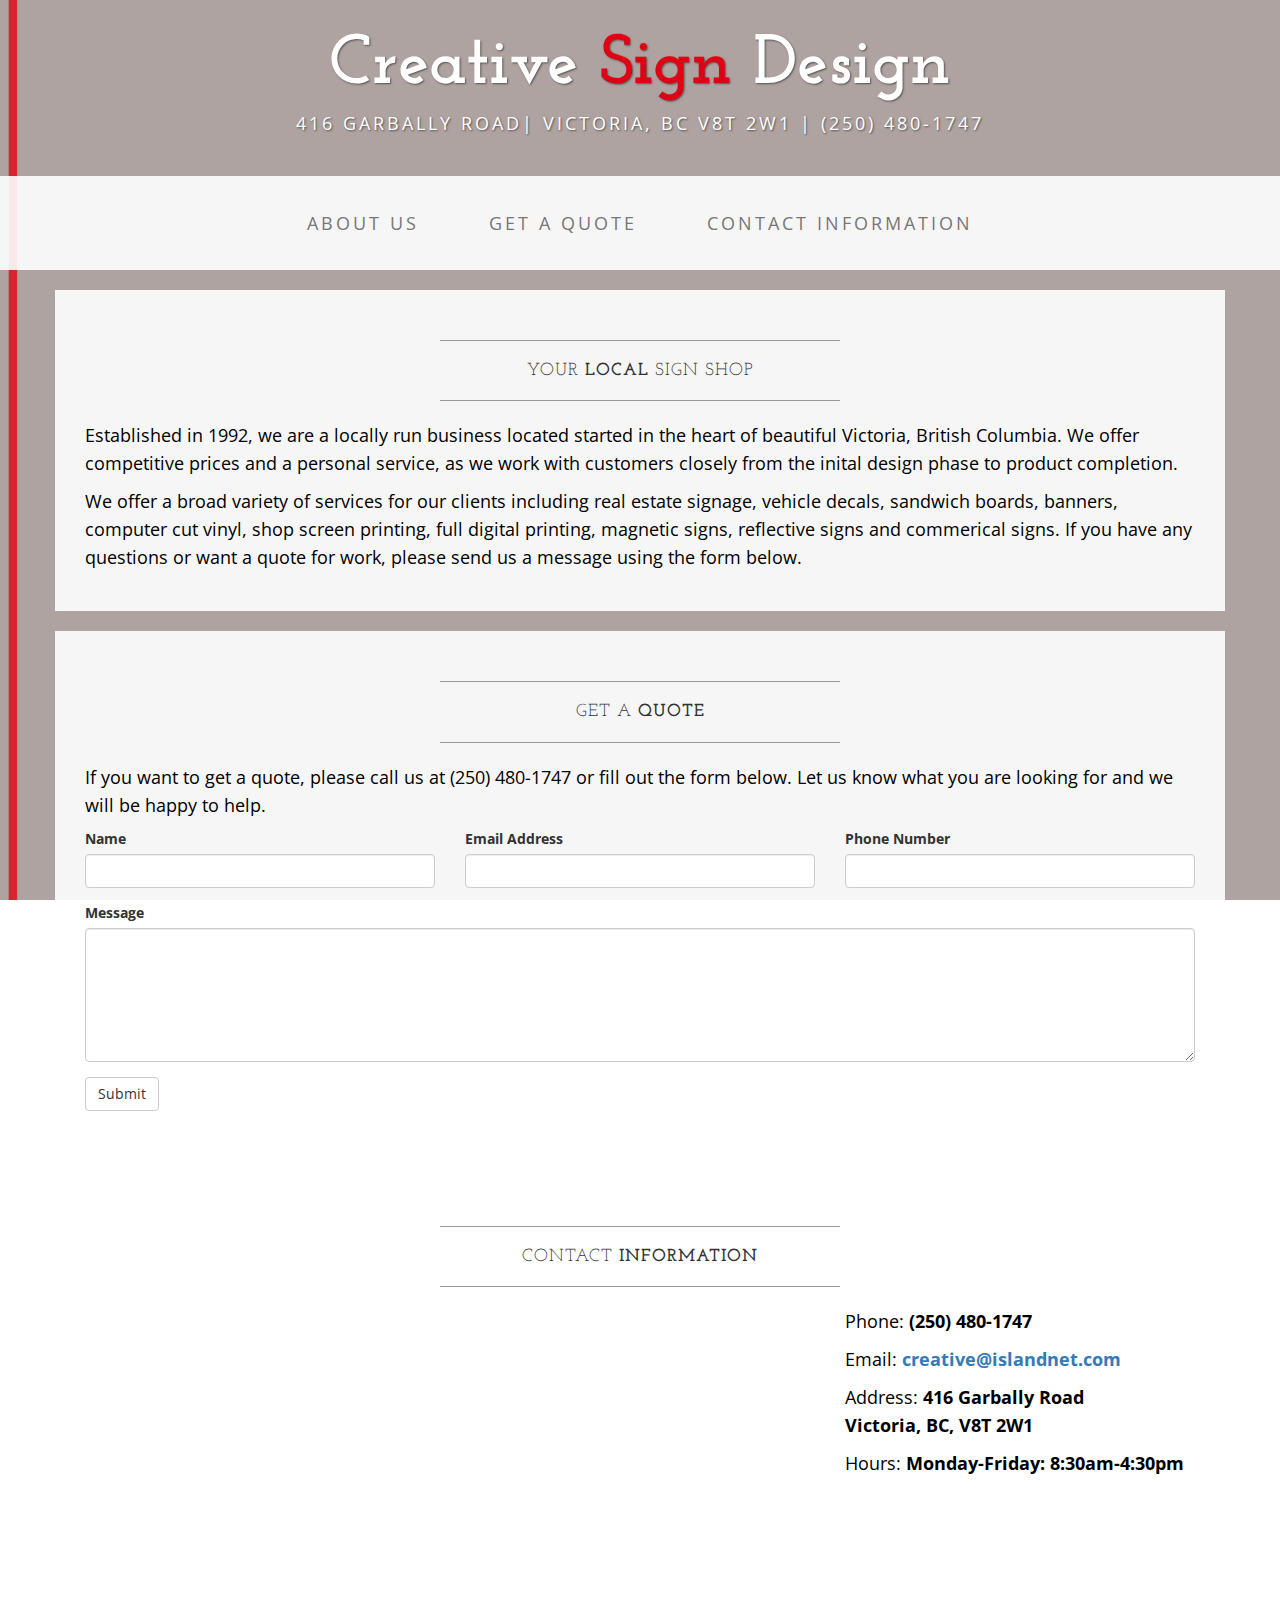
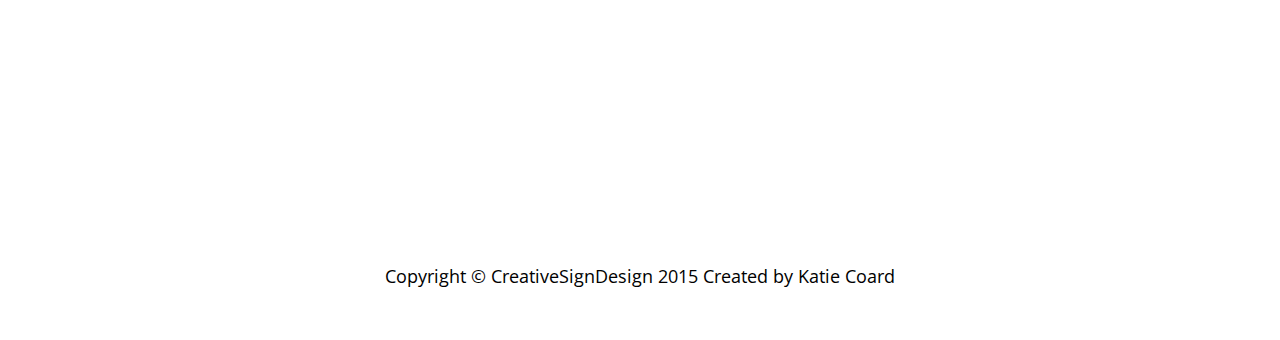
<file: index.html>
<!DOCTYPE html>
<html lang="en">

<head>

    <meta charset="utf-8">
    <meta http-equiv="X-UA-Compatible" content="IE=edge">
    <meta name="viewport" content="width=device-width, initial-scale=1">
    <meta name="description" content="">
    <meta name="author" content="">

    <title>Creative Sign Design</title>

    <!-- Bootstrap Core CSS -->
    <link href="css/bootstrap.min.css" rel="stylesheet">

    <!-- Custom CSS -->
    <link href="css/business-casual.css" rel="stylesheet">

    <!-- Fonts -->
    <link href="http://fonts.googleapis.com/css?family=Open+Sans:300italic,400italic,600italic,700italic,800italic,400,300,600,700,800" rel="stylesheet" type="text/css">
    <link href="http://fonts.googleapis.com/css?family=Josefin+Slab:100,300,400,600,700,100italic,300italic,400italic,600italic,700italic" rel="stylesheet" type="text/css">

    <!-- HTML5 Shim and Respond.js IE8 support of HTML5 elements and media queries -->
    <!-- WARNING: Respond.js doesn't work if you view the page via file:// -->
    <!--[if lt IE 9]>
        <script src="https://oss.maxcdn.com/libs/html5shiv/3.7.0/html5shiv.js"></script>
        <script src="https://oss.maxcdn.com/libs/respond.js/1.4.2/respond.min.js"></script>
    <![endif]-->

</head>

<body>

    <div class="brand">Creative <span class="red">Sign</span> Design</div>
    <div class="address-bar">416 Garbally Road| Victoria, BC V8T 2W1 | (250) 480-1747</div>

    <!-- Navigation -->
    <nav class="navbar navbar-default" role="navigation">
        <div class="container">
            <!-- Brand and toggle get grouped for better mobile display -->
            <div class="navbar-header">
                <button type="button" class="navbar-toggle" data-toggle="collapse" data-target="#bs-example-navbar-collapse-1">
                    <span class="sr-only">Toggle navigation</span>
                    <span class="icon-bar"></span>
                    <span class="icon-bar"></span>
                    <span class="icon-bar"></span>
                </button>
                <!-- navbar-brand is hidden on larger screens, but visible when the menu is collapsed -->
                <a class="navbar-brand" href="index.html">Creative Sign Design</a>
            </div>
            <!-- Collect the nav links, forms, and other content for toggling -->
            <div class="collapse navbar-collapse" id="bs-example-navbar-collapse-1">
                <ul class="nav navbar-nav">
                    <li>
                        <a href="#about">About Us</a>
                    </li>
                   <!--  <li>
                        <a href="#services">Our Services</a>
                    </li> -->
                    <li>
                        <a href="#quote">Get a Quote</a>
                    </li>
                    <li>
                        <a href="#contact">Contact Information</a>
                    </li>
                </ul>
            </div>
            <!-- /.navbar-collapse -->
        </div>
        <!-- /.container -->
    </nav>

    <div class="container">

        <!-- <div class="row">
            <div class="box">
                <div class="col-lg-12 text-center"> -->
                    <!-- <div id="carousel-example-generic" class="carousel slide"> -->
                        <!-- Indicators -->
                       <!--  <ol class="carousel-indicators hidden-xs">
                            <li data-target="#carousel-example-generic" data-slide-to="0" class="active"></li>
                            <li data-target="#carousel-example-generic" data-slide-to="1"></li>
                            <li data-target="#carousel-example-generic" data-slide-to="2"></li>
                        </ol> -->

                        <!-- Wrapper for slides -->
                        <!-- <div class="carousel-inner">
                            <div class="item active">
                                <img class="img-responsive img-full" src="img/Harbour.jpg" alt="">
                            </div>
                            <div class="item">
                                <img class="img-responsive img-full" src="img/gardenvictoria.jpg" alt="">
                            </div>
                            <div class="item">
                                <img class="img-responsive img-full" src="img/new.gif" alt="">
                            </div>
                        </div> -->

                        <!-- Controls -->
                      <!--   <a class="left carousel-control" href="#carousel-example-generic" data-slide="prev">
                            <span class="icon-prev"></span>
                        </a>
                        <a class="right carousel-control" href="#carousel-example-generic" data-slide="next">
                            <span class="icon-next"></span>
                        </a> -->
                    <!-- </div> -->
                 <!--    <h2 class="brand-before">
                        <small>Welcome to</small>
                    </h2>
                    <h1 class="brand-name">Creative Sign Design</h1>
                    <hr class="tagline-divider">
                    <h2>
                        <small>Your
                            <strong>Local Sign Shop</strong>
                        </small>
                    </h2>
                </div>
            </div>
        </div>
 -->
        <div class="row" id="about">
            <div class="box">
                <div class="col-lg-12">
                    <hr>
                    <h2 class="intro-text text-center">Your <strong>Local</strong> Sign Shop
                    </h2>
                    <hr>
                    <!-- <img class="img-responsive img-border img-left" src="img/logo2.jpg" alt=""> -->
                    <hr class="visible-xs">
                    <p>Established in 1992, we are a locally run business located started in the heart of beautiful Victoria, British Columbia. We offer competitive prices and a personal service, as we work with customers closely from the inital design phase to product completion.</p>
                    <p>We offer a broad variety of services for our clients including real estate signage, vehicle decals, sandwich boards, banners, computer cut vinyl, shop screen printing, full digital printing, magnetic signs, reflective signs and commerical signs. If you have any questions or want a quote for work, please send us a message using the form below.</p>
                </div>
            </div>
        </div>
        <!-- <div class="row">
            <div class="box">
                <div class="col-lg-12">
                    <hr>
                    <h2 class="intro-text text-center">Our
                        <strong>Services</strong>
                    </h2>
                    <hr>
                </div>
                <div class="col-md-6">
                    <img class="img-responsive img-border-left" src="img/logo.jpg" alt="">
                </div>
                <div class="col-md-6">
                    <p>We offer a broad variety of services for our clients. Our prices are competitive and our SADDADD
                    <p>Creative Sign Design is your real estate sign experts. Real estate agents all over Victoria rely on us to design and produce their signs. We are experts in making your real estate brand standout. We offer a variety of real estate signs in various sizes and formats, including open house, sandwich boards and directional arrows. We also have a wide variety of toppers available and can custom make them according to your requirements.</p>
                    <p>We also provide vehicle decals, sandwich boards, banners, cut out vinyl lettering, magnetic signage, reflective signs and commerical signage. We also offer installation of signs and application of decals.</p>
                </div>
                <div class="clearfix"></div>
            </div> -->
        <!-- </div> -->
        <div class="row" id="quote">
            <div class="box">
                <div class="col-lg-12">
                    <hr>
                    <h2 class="intro-text text-center">Get a 
                        <strong>Quote</strong>
                    </h2>
                    <hr>
                    <p>If you want to get a quote, please call us at (250) 480-1747 or fill out the form below. Let us know what you are looking for and we will be happy to help.</p>
                    <form role="form" action="//formspree.io/creative@islandnet.com" method="POST">
                        <div class="row">
                            <div class="form-group col-lg-4">
                                <label>Name</label>
                                <input type="text" class="form-control">
                            </div>
                            <div class="form-group col-lg-4">
                                <label>Email Address</label>
                                <input type="email" class="form-control">
                            </div>
                            <div class="form-group col-lg-4">
                                <label>Phone Number</label>
                                <input type="tel" class="form-control">
                            </div>
                            <div class="clearfix"></div>
                            <div class="form-group col-lg-12">
                                <label>Message</label>
                                <textarea class="form-control" rows="6"></textarea>
                            </div>
                            <div class="form-group col-lg-12">
                                <input type="hidden" name="save" value="contact">
                                <button type="submit" class="btn btn-default">Submit</button>
                            </div>
                        </div>
                    </form>
                </div>
            </div>
        </div>
         <div class="row" id="contact">
            <div class="box">
                <div class="col-lg-12">
                    <hr>
                    <h2 class="intro-text text-center">Contact
                        <strong>Information</strong>
                    </h2>
                    <hr>
                </div>
                <div class="col-md-8">
                    <!-- Embedded Google Map using an iframe - to select your location find it on Google maps and paste the link as the iframe src. If you want to use the Google Maps API instead then have at it! --><iframe src="https://www.google.com/maps/embed?pb=!1m18!1m12!1m3!1d2646.8442477218973!2d-123.375416!3d48.440329!2m3!1f0!2f0!3f0!3m2!1i1024!2i768!4f13.1!3m3!1m2!1s0x548f73797dd7ace5%3A0x646afdbb7331720a!2s416+Garbally+Rd%2C+Victoria%2C+BC+V8T+2K1!5e0!3m2!1sen!2sca!4v1433786912263" width="600" height="450" frameborder="0" style="border:0"></iframe>
                </div>
                <div class="col-md-4">
                    <p>Phone:
                        <strong>(250) 480-1747</strong>
                    </p>
                    <p>Email:
                        <strong><a href="mailto:creative@islandnet.com">creative@islandnet.com</a></strong>
                    </p>
                    <p>Address:
                        <strong>416 Garbally Road
                            <br>Victoria, BC, V8T 2W1</strong>
                    </p>
                    <p>Hours:
                        <strong>Monday-Friday: 8:30am-4:30pm</strong> 
                    </p>
                </div>
                <div class="clearfix"></div>
            </div>
        </div>
    </div>
    <!-- /.container -->

    <footer>
        <div class="container">
            <div class="row">
                <div class="col-lg-12 text-center">
                    <p>Copyright &copy; CreativeSignDesign 2015 Created by Katie Coard</p>
                </div>
            </div>
        </div>
    </footer>

    <!-- jQuery -->
    <script src="js/jquery.js"></script>

    <!-- Bootstrap Core JavaScript -->
    <script src="js/bootstrap.min.js"></script>

    <!-- Script to Activate the Carousel -->
    <script>
    $('.carousel').carousel({
        interval: 5000 //changes the speed
    })
    </script>

</body>

</html>
</file>
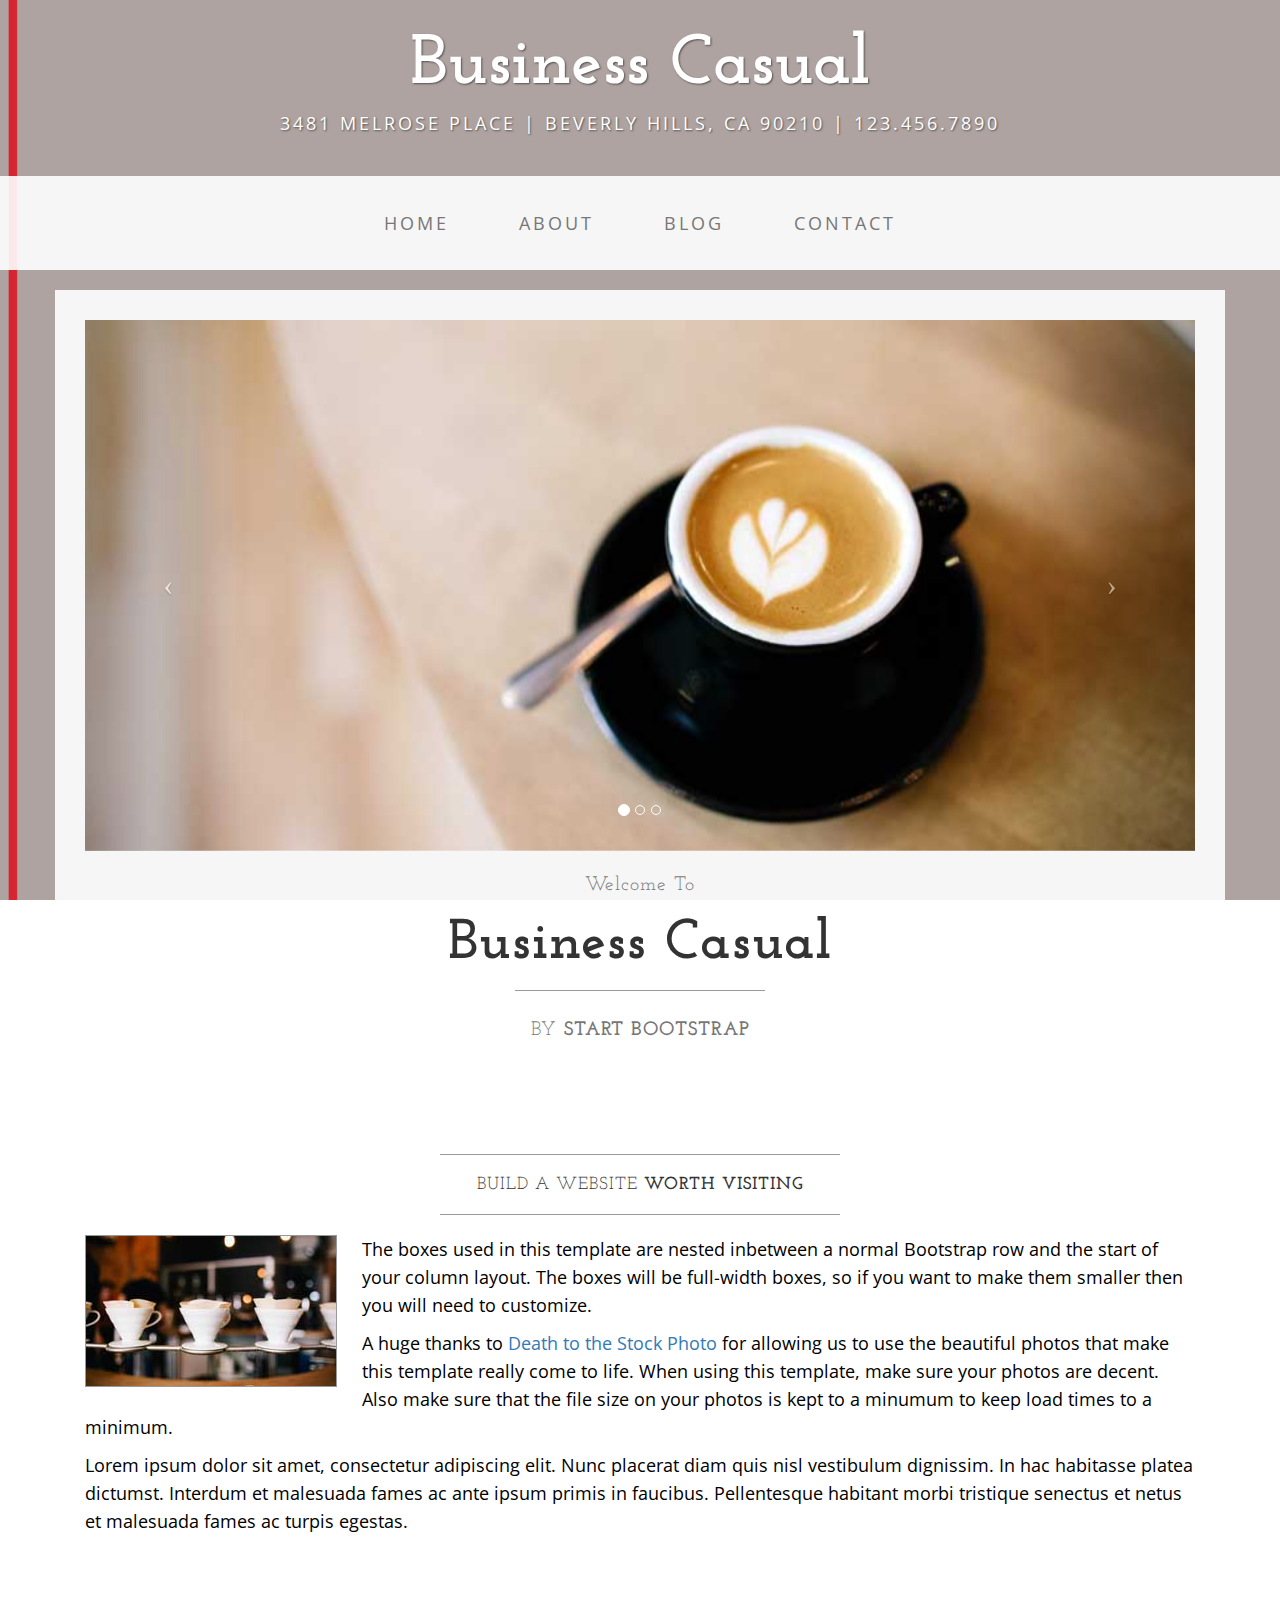
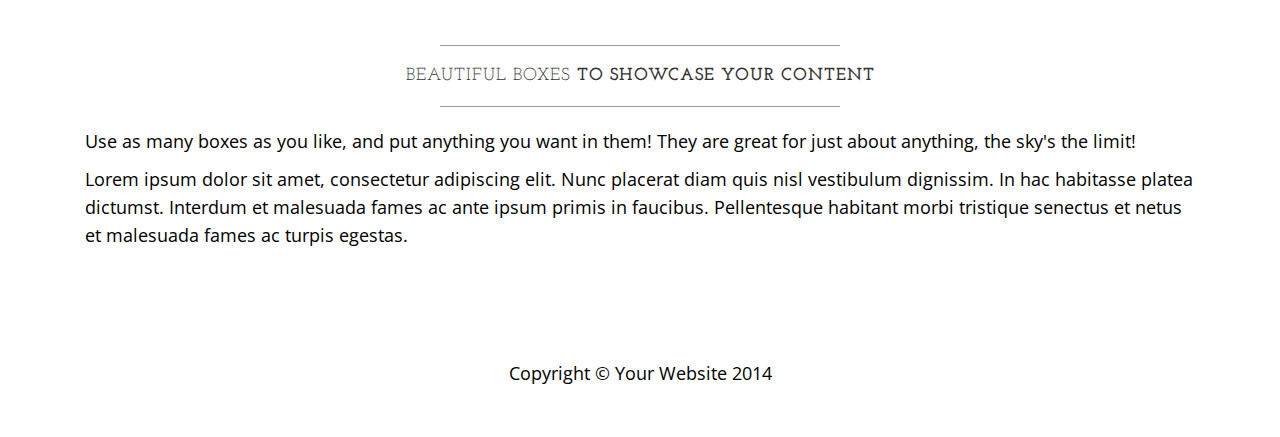
<file: startbootstrap-business-casual-1.0.3/index.html>
<!DOCTYPE html>
<html lang="en">

<head>

    <meta charset="utf-8">
    <meta http-equiv="X-UA-Compatible" content="IE=edge">
    <meta name="viewport" content="width=device-width, initial-scale=1">
    <meta name="description" content="">
    <meta name="author" content="">

    <title>Business Casual - Start Bootstrap Theme</title>

    <!-- Bootstrap Core CSS -->
    <link href="css/bootstrap.min.css" rel="stylesheet">

    <!-- Custom CSS -->
    <link href="css/business-casual.css" rel="stylesheet">

    <!-- Fonts -->
    <link href="http://fonts.googleapis.com/css?family=Open+Sans:300italic,400italic,600italic,700italic,800italic,400,300,600,700,800" rel="stylesheet" type="text/css">
    <link href="http://fonts.googleapis.com/css?family=Josefin+Slab:100,300,400,600,700,100italic,300italic,400italic,600italic,700italic" rel="stylesheet" type="text/css">

    <!-- HTML5 Shim and Respond.js IE8 support of HTML5 elements and media queries -->
    <!-- WARNING: Respond.js doesn't work if you view the page via file:// -->
    <!--[if lt IE 9]>
        <script src="https://oss.maxcdn.com/libs/html5shiv/3.7.0/html5shiv.js"></script>
        <script src="https://oss.maxcdn.com/libs/respond.js/1.4.2/respond.min.js"></script>
    <![endif]-->

</head>

<body>

    <div class="brand">Business Casual</div>
    <div class="address-bar">3481 Melrose Place | Beverly Hills, CA 90210 | 123.456.7890</div>

    <!-- Navigation -->
    <nav class="navbar navbar-default" role="navigation">
        <div class="container">
            <!-- Brand and toggle get grouped for better mobile display -->
            <div class="navbar-header">
                <button type="button" class="navbar-toggle" data-toggle="collapse" data-target="#bs-example-navbar-collapse-1">
                    <span class="sr-only">Toggle navigation</span>
                    <span class="icon-bar"></span>
                    <span class="icon-bar"></span>
                    <span class="icon-bar"></span>
                </button>
                <!-- navbar-brand is hidden on larger screens, but visible when the menu is collapsed -->
                <a class="navbar-brand" href="index.html">Business Casual</a>
            </div>
            <!-- Collect the nav links, forms, and other content for toggling -->
            <div class="collapse navbar-collapse" id="bs-example-navbar-collapse-1">
                <ul class="nav navbar-nav">
                    <li>
                        <a href="index.html">Home</a>
                    </li>
                    <li>
                        <a href="about.html">About</a>
                    </li>
                    <li>
                        <a href="blog.html">Blog</a>
                    </li>
                    <li>
                        <a href="contact.html">Contact</a>
                    </li>
                </ul>
            </div>
            <!-- /.navbar-collapse -->
        </div>
        <!-- /.container -->
    </nav>

    <div class="container">

        <div class="row">
            <div class="box">
                <div class="col-lg-12 text-center">
                    <div id="carousel-example-generic" class="carousel slide">
                        <!-- Indicators -->
                        <ol class="carousel-indicators hidden-xs">
                            <li data-target="#carousel-example-generic" data-slide-to="0" class="active"></li>
                            <li data-target="#carousel-example-generic" data-slide-to="1"></li>
                            <li data-target="#carousel-example-generic" data-slide-to="2"></li>
                        </ol>

                        <!-- Wrapper for slides -->
                        <div class="carousel-inner">
                            <div class="item active">
                                <img class="img-responsive img-full" src="img/slide-1.jpg" alt="">
                            </div>
                            <div class="item">
                                <img class="img-responsive img-full" src="img/slide-2.jpg" alt="">
                            </div>
                            <div class="item">
                                <img class="img-responsive img-full" src="img/slide-3.jpg" alt="">
                            </div>
                        </div>

                        <!-- Controls -->
                        <a class="left carousel-control" href="#carousel-example-generic" data-slide="prev">
                            <span class="icon-prev"></span>
                        </a>
                        <a class="right carousel-control" href="#carousel-example-generic" data-slide="next">
                            <span class="icon-next"></span>
                        </a>
                    </div>
                    <h2 class="brand-before">
                        <small>Welcome to</small>
                    </h2>
                    <h1 class="brand-name">Business Casual</h1>
                    <hr class="tagline-divider">
                    <h2>
                        <small>By
                            <strong>Start Bootstrap</strong>
                        </small>
                    </h2>
                </div>
            </div>
        </div>

        <div class="row">
            <div class="box">
                <div class="col-lg-12">
                    <hr>
                    <h2 class="intro-text text-center">Build a website
                        <strong>worth visiting</strong>
                    </h2>
                    <hr>
                    <img class="img-responsive img-border img-left" src="img/intro-pic.jpg" alt="">
                    <hr class="visible-xs">
                    <p>The boxes used in this template are nested inbetween a normal Bootstrap row and the start of your column layout. The boxes will be full-width boxes, so if you want to make them smaller then you will need to customize.</p>
                    <p>A huge thanks to <a href="http://join.deathtothestockphoto.com/" target="_blank">Death to the Stock Photo</a> for allowing us to use the beautiful photos that make this template really come to life. When using this template, make sure your photos are decent. Also make sure that the file size on your photos is kept to a minumum to keep load times to a minimum.</p>
                    <p>Lorem ipsum dolor sit amet, consectetur adipiscing elit. Nunc placerat diam quis nisl vestibulum dignissim. In hac habitasse platea dictumst. Interdum et malesuada fames ac ante ipsum primis in faucibus. Pellentesque habitant morbi tristique senectus et netus et malesuada fames ac turpis egestas.</p>
                </div>
            </div>
        </div>

        <div class="row">
            <div class="box">
                <div class="col-lg-12">
                    <hr>
                    <h2 class="intro-text text-center">Beautiful boxes
                        <strong>to showcase your content</strong>
                    </h2>
                    <hr>
                    <p>Use as many boxes as you like, and put anything you want in them! They are great for just about anything, the sky's the limit!</p>
                    <p>Lorem ipsum dolor sit amet, consectetur adipiscing elit. Nunc placerat diam quis nisl vestibulum dignissim. In hac habitasse platea dictumst. Interdum et malesuada fames ac ante ipsum primis in faucibus. Pellentesque habitant morbi tristique senectus et netus et malesuada fames ac turpis egestas.</p>
                </div>
            </div>
        </div>

    </div>
    <!-- /.container -->

    <footer>
        <div class="container">
            <div class="row">
                <div class="col-lg-12 text-center">
                    <p>Copyright &copy; Your Website 2014</p>
                </div>
            </div>
        </div>
    </footer>

    <!-- jQuery -->
    <script src="js/jquery.js"></script>

    <!-- Bootstrap Core JavaScript -->
    <script src="js/bootstrap.min.js"></script>

    <!-- Script to Activate the Carousel -->
    <script>
    $('.carousel').carousel({
        interval: 5000 //changes the speed
    })
    </script>

</body>

</html>
</file>
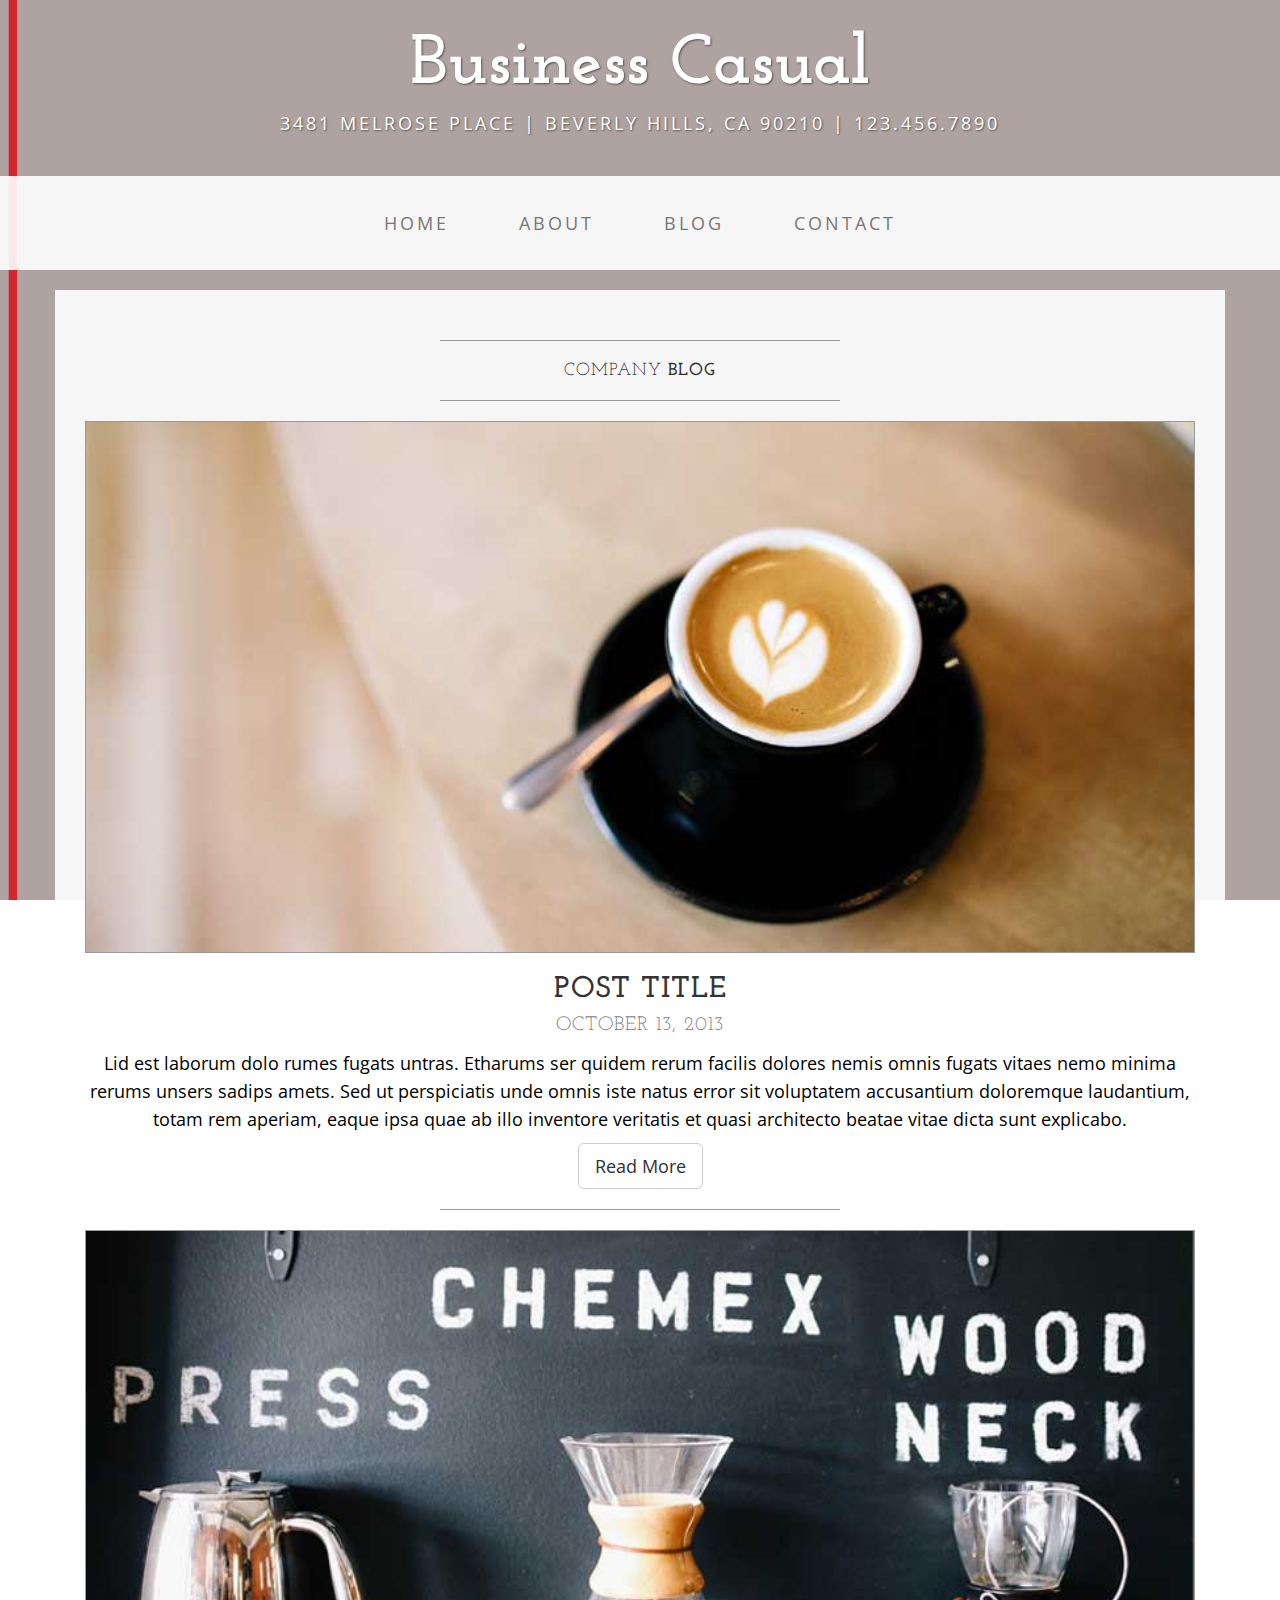
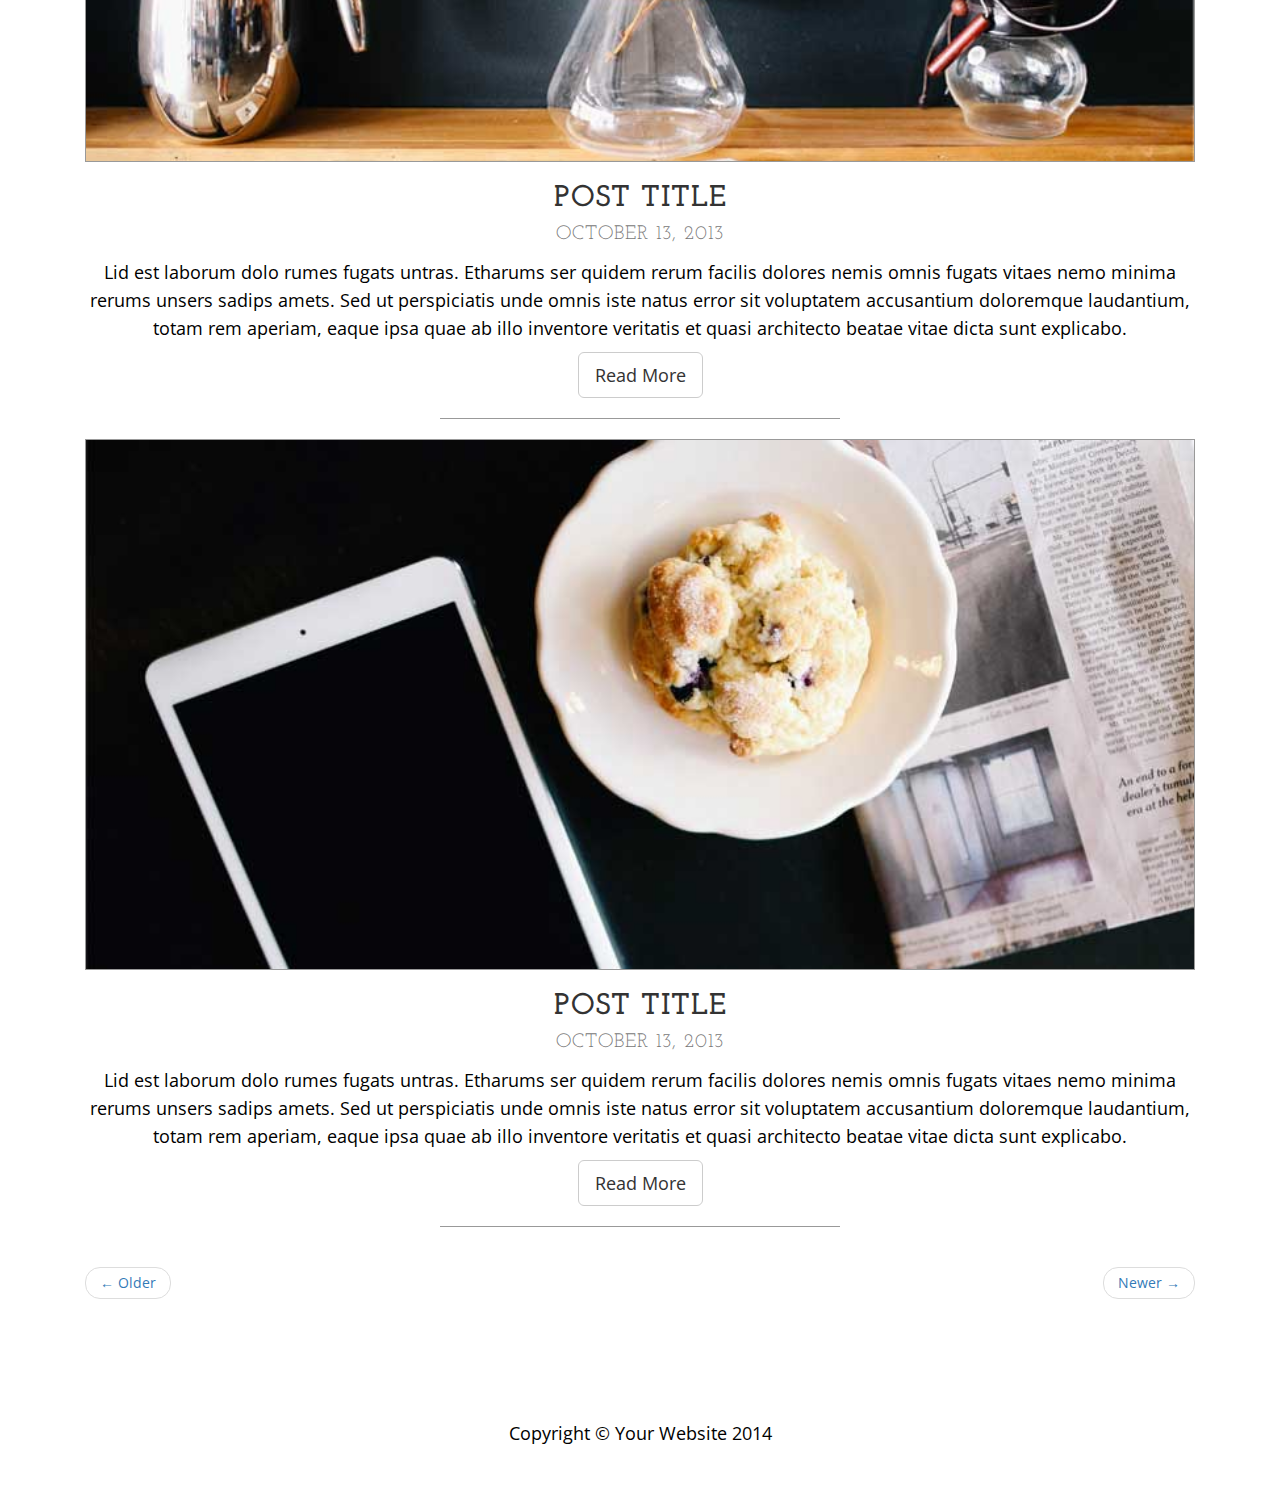
<file: blog.html>
<!DOCTYPE html>
<html lang="en">

<head>

    <meta charset="utf-8">
    <meta http-equiv="X-UA-Compatible" content="IE=edge">
    <meta name="viewport" content="width=device-width, initial-scale=1">
    <meta name="description" content="">
    <meta name="author" content="">

    <title>Blog - Business Casual - Start Bootstrap Theme</title>

    <!-- Bootstrap Core CSS -->
    <link href="css/bootstrap.min.css" rel="stylesheet">

    <!-- Custom CSS -->
    <link href="css/business-casual.css" rel="stylesheet">

    <!-- Fonts -->
    <link href="http://fonts.googleapis.com/css?family=Open+Sans:300italic,400italic,600italic,700italic,800italic,400,300,600,700,800" rel="stylesheet" type="text/css">
    <link href="http://fonts.googleapis.com/css?family=Josefin+Slab:100,300,400,600,700,100italic,300italic,400italic,600italic,700italic" rel="stylesheet" type="text/css">

    <!-- HTML5 Shim and Respond.js IE8 support of HTML5 elements and media queries -->
    <!-- WARNING: Respond.js doesn't work if you view the page via file:// -->
    <!--[if lt IE 9]>
        <script src="https://oss.maxcdn.com/libs/html5shiv/3.7.0/html5shiv.js"></script>
        <script src="https://oss.maxcdn.com/libs/respond.js/1.4.2/respond.min.js"></script>
    <![endif]-->

</head>

<body>

    <div class="brand">Business Casual</div>
    <div class="address-bar">3481 Melrose Place | Beverly Hills, CA 90210 | 123.456.7890</div>

    <!-- Navigation -->
    <nav class="navbar navbar-default" role="navigation">
        <div class="container">
            <!-- Brand and toggle get grouped for better mobile display -->
            <div class="navbar-header">
                <button type="button" class="navbar-toggle" data-toggle="collapse" data-target="#bs-example-navbar-collapse-1">
                    <span class="sr-only">Toggle navigation</span>
                    <span class="icon-bar"></span>
                    <span class="icon-bar"></span>
                    <span class="icon-bar"></span>
                </button>
                <!-- navbar-brand is hidden on larger screens, but visible when the menu is collapsed -->
                <a class="navbar-brand" href="index.html">Business Casual</a>
            </div>
            <!-- Collect the nav links, forms, and other content for toggling -->
            <div class="collapse navbar-collapse" id="bs-example-navbar-collapse-1">
                <ul class="nav navbar-nav">
                    <li>
                        <a href="index.html">Home</a>
                    </li>
                    <li>
                        <a href="about.html">About</a>
                    </li>
                    <li>
                        <a href="blog.html">Blog</a>
                    </li>
                    <li>
                        <a href="contact.html">Contact</a>
                    </li>
                </ul>
            </div>
            <!-- /.navbar-collapse -->
        </div>
        <!-- /.container -->
    </nav>

    <div class="container">

        <div class="row">
            <div class="box">
                <div class="col-lg-12">
                    <hr>
                    <h2 class="intro-text text-center">Company
                        <strong>blog</strong>
                    </h2>
                    <hr>
                </div>
                <div class="col-lg-12 text-center">
                    <img class="img-responsive img-border img-full" src="img/slide-1.jpg" alt="">
                    <h2>Post Title
                        <br>
                        <small>October 13, 2013</small>
                    </h2>
                    <p>Lid est laborum dolo rumes fugats untras. Etharums ser quidem rerum facilis dolores nemis omnis fugats vitaes nemo minima rerums unsers sadips amets. Sed ut perspiciatis unde omnis iste natus error sit voluptatem accusantium doloremque laudantium, totam rem aperiam, eaque ipsa quae ab illo inventore veritatis et quasi architecto beatae vitae dicta sunt explicabo.</p>
                    <a href="#" class="btn btn-default btn-lg">Read More</a>
                    <hr>
                </div>
                <div class="col-lg-12 text-center">
                    <img class="img-responsive img-border img-full" src="img/slide-2.jpg" alt="">
                    <h2>Post Title
                        <br>
                        <small>October 13, 2013</small>
                    </h2>
                    <p>Lid est laborum dolo rumes fugats untras. Etharums ser quidem rerum facilis dolores nemis omnis fugats vitaes nemo minima rerums unsers sadips amets. Sed ut perspiciatis unde omnis iste natus error sit voluptatem accusantium doloremque laudantium, totam rem aperiam, eaque ipsa quae ab illo inventore veritatis et quasi architecto beatae vitae dicta sunt explicabo.</p>
                    <a href="#" class="btn btn-default btn-lg">Read More</a>
                    <hr>
                </div>
                <div class="col-lg-12 text-center">
                    <img class="img-responsive img-border img-full" src="img/slide-3.jpg" alt="">
                    <h2>Post Title
                        <br>
                        <small>October 13, 2013</small>
                    </h2>
                    <p>Lid est laborum dolo rumes fugats untras. Etharums ser quidem rerum facilis dolores nemis omnis fugats vitaes nemo minima rerums unsers sadips amets. Sed ut perspiciatis unde omnis iste natus error sit voluptatem accusantium doloremque laudantium, totam rem aperiam, eaque ipsa quae ab illo inventore veritatis et quasi architecto beatae vitae dicta sunt explicabo.</p>
                    <a href="#" class="btn btn-default btn-lg">Read More</a>
                    <hr>
                </div>
                <div class="col-lg-12 text-center">
                    <ul class="pager">
                        <li class="previous"><a href="#">&larr; Older</a>
                        </li>
                        <li class="next"><a href="#">Newer &rarr;</a>
                        </li>
                    </ul>
                </div>
            </div>
        </div>

    </div>
    <!-- /.container -->

    <footer>
        <div class="container">
            <div class="row">
                <div class="col-lg-12 text-center">
                    <p>Copyright &copy; Your Website 2014</p>
                </div>
            </div>
        </div>
    </footer>

    <!-- jQuery -->
    <script src="js/jquery.js"></script>

    <!-- Bootstrap Core JavaScript -->
    <script src="js/bootstrap.min.js"></script>

</body>

</html>
</file>
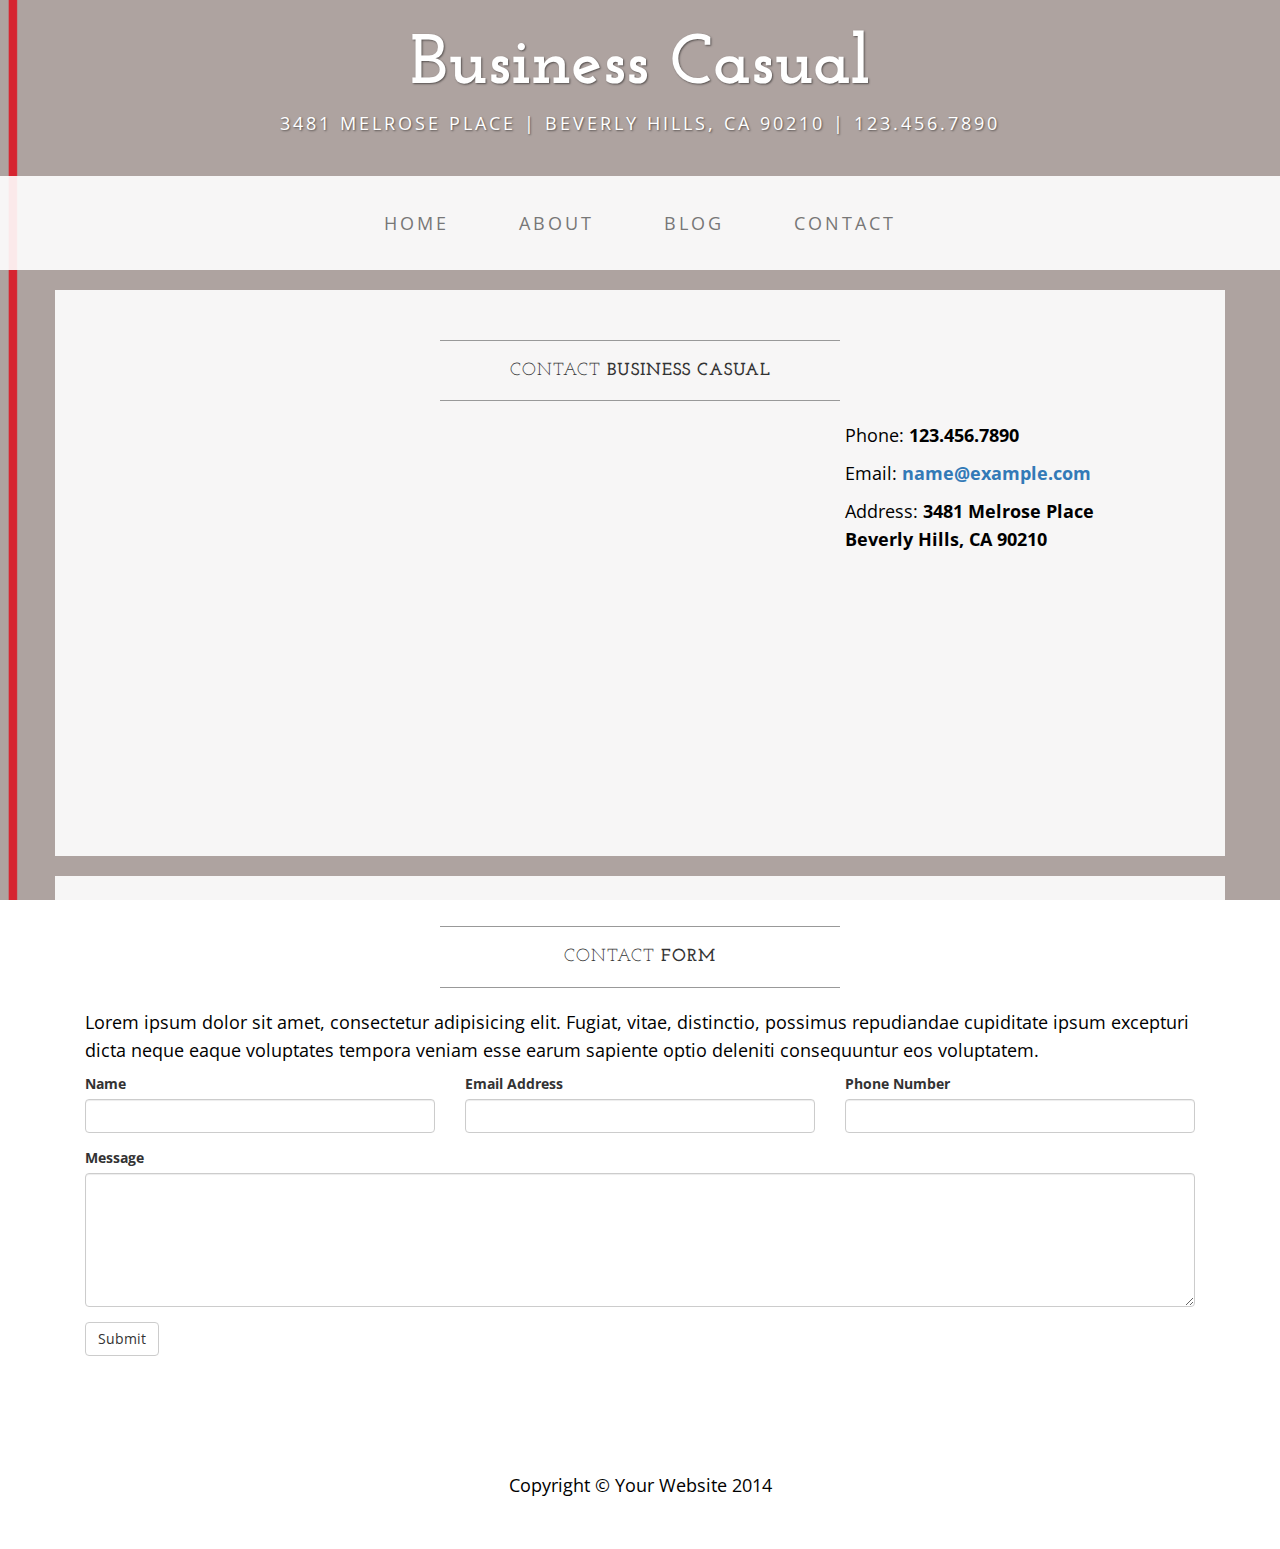
<file: contact.html>
<!DOCTYPE html>
<html lang="en">

<head>

    <meta charset="utf-8">
    <meta http-equiv="X-UA-Compatible" content="IE=edge">
    <meta name="viewport" content="width=device-width, initial-scale=1">
    <meta name="description" content="">
    <meta name="author" content="">

    <title>Contact - Business Casual - Start Bootstrap Theme</title>

    <!-- Bootstrap Core CSS -->
    <link href="css/bootstrap.min.css" rel="stylesheet">

    <!-- Custom CSS -->
    <link href="css/business-casual.css" rel="stylesheet">

    <!-- Fonts -->
    <link href="http://fonts.googleapis.com/css?family=Open+Sans:300italic,400italic,600italic,700italic,800italic,400,300,600,700,800" rel="stylesheet" type="text/css">
    <link href="http://fonts.googleapis.com/css?family=Josefin+Slab:100,300,400,600,700,100italic,300italic,400italic,600italic,700italic" rel="stylesheet" type="text/css">

    <!-- HTML5 Shim and Respond.js IE8 support of HTML5 elements and media queries -->
    <!-- WARNING: Respond.js doesn't work if you view the page via file:// -->
    <!--[if lt IE 9]>
        <script src="https://oss.maxcdn.com/libs/html5shiv/3.7.0/html5shiv.js"></script>
        <script src="https://oss.maxcdn.com/libs/respond.js/1.4.2/respond.min.js"></script>
    <![endif]-->

</head>

<body>

    <div class="brand">Business Casual</div>
    <div class="address-bar">3481 Melrose Place | Beverly Hills, CA 90210 | 123.456.7890</div>

    <!-- Navigation -->
    <nav class="navbar navbar-default" role="navigation">
        <div class="container">
            <!-- Brand and toggle get grouped for better mobile display -->
            <div class="navbar-header">
                <button type="button" class="navbar-toggle" data-toggle="collapse" data-target="#bs-example-navbar-collapse-1">
                    <span class="sr-only">Toggle navigation</span>
                    <span class="icon-bar"></span>
                    <span class="icon-bar"></span>
                    <span class="icon-bar"></span>
                </button>
                <!-- navbar-brand is hidden on larger screens, but visible when the menu is collapsed -->
                <a class="navbar-brand" href="index.html">Business Casual</a>
            </div>
            <!-- Collect the nav links, forms, and other content for toggling -->
            <div class="collapse navbar-collapse" id="bs-example-navbar-collapse-1">
                <ul class="nav navbar-nav">
                    <li>
                        <a href="index.html">Home</a>
                    </li>
                    <li>
                        <a href="about.html">About</a>
                    </li>
                    <li>
                        <a href="blog.html">Blog</a>
                    </li>
                    <li>
                        <a href="contact.html">Contact</a>
                    </li>
                </ul>
            </div>
            <!-- /.navbar-collapse -->
        </div>
        <!-- /.container -->
    </nav>

    <div class="container">

        <div class="row">
            <div class="box">
                <div class="col-lg-12">
                    <hr>
                    <h2 class="intro-text text-center">Contact
                        <strong>business casual</strong>
                    </h2>
                    <hr>
                </div>
                <div class="col-md-8">
                    <!-- Embedded Google Map using an iframe - to select your location find it on Google maps and paste the link as the iframe src. If you want to use the Google Maps API instead then have at it! -->
                    <iframe width="100%" height="400" frameborder="0" scrolling="no" marginheight="0" marginwidth="0" src="http://maps.google.com/maps?hl=en&amp;ie=UTF8&amp;ll=37.0625,-95.677068&amp;spn=56.506174,79.013672&amp;t=m&amp;z=4&amp;output=embed"></iframe>
                </div>
                <div class="col-md-4">
                    <p>Phone:
                        <strong>123.456.7890</strong>
                    </p>
                    <p>Email:
                        <strong><a href="mailto:name@example.com">name@example.com</a></strong>
                    </p>
                    <p>Address:
                        <strong>3481 Melrose Place
                            <br>Beverly Hills, CA 90210</strong>
                    </p>
                </div>
                <div class="clearfix"></div>
            </div>
        </div>

        <div class="row">
            <div class="box">
                <div class="col-lg-12">
                    <hr>
                    <h2 class="intro-text text-center">Contact
                        <strong>form</strong>
                    </h2>
                    <hr>
                    <p>Lorem ipsum dolor sit amet, consectetur adipisicing elit. Fugiat, vitae, distinctio, possimus repudiandae cupiditate ipsum excepturi dicta neque eaque voluptates tempora veniam esse earum sapiente optio deleniti consequuntur eos voluptatem.</p>
                    <form role="form">
                        <div class="row">
                            <div class="form-group col-lg-4">
                                <label>Name</label>
                                <input type="text" class="form-control">
                            </div>
                            <div class="form-group col-lg-4">
                                <label>Email Address</label>
                                <input type="email" class="form-control">
                            </div>
                            <div class="form-group col-lg-4">
                                <label>Phone Number</label>
                                <input type="tel" class="form-control">
                            </div>
                            <div class="clearfix"></div>
                            <div class="form-group col-lg-12">
                                <label>Message</label>
                                <textarea class="form-control" rows="6"></textarea>
                            </div>
                            <div class="form-group col-lg-12">
                                <input type="hidden" name="save" value="contact">
                                <button type="submit" class="btn btn-default">Submit</button>
                            </div>
                        </div>
                    </form>
                </div>
            </div>
        </div>

    </div>
    <!-- /.container -->

    <footer>
        <div class="container">
            <div class="row">
                <div class="col-lg-12 text-center">
                    <p>Copyright &copy; Your Website 2014</p>
                </div>
            </div>
        </div>
    </footer>

    <!-- jQuery -->
    <script src="js/jquery.js"></script>

    <!-- Bootstrap Core JavaScript -->
    <script src="js/bootstrap.min.js"></script>

</body>

</html>
</file>
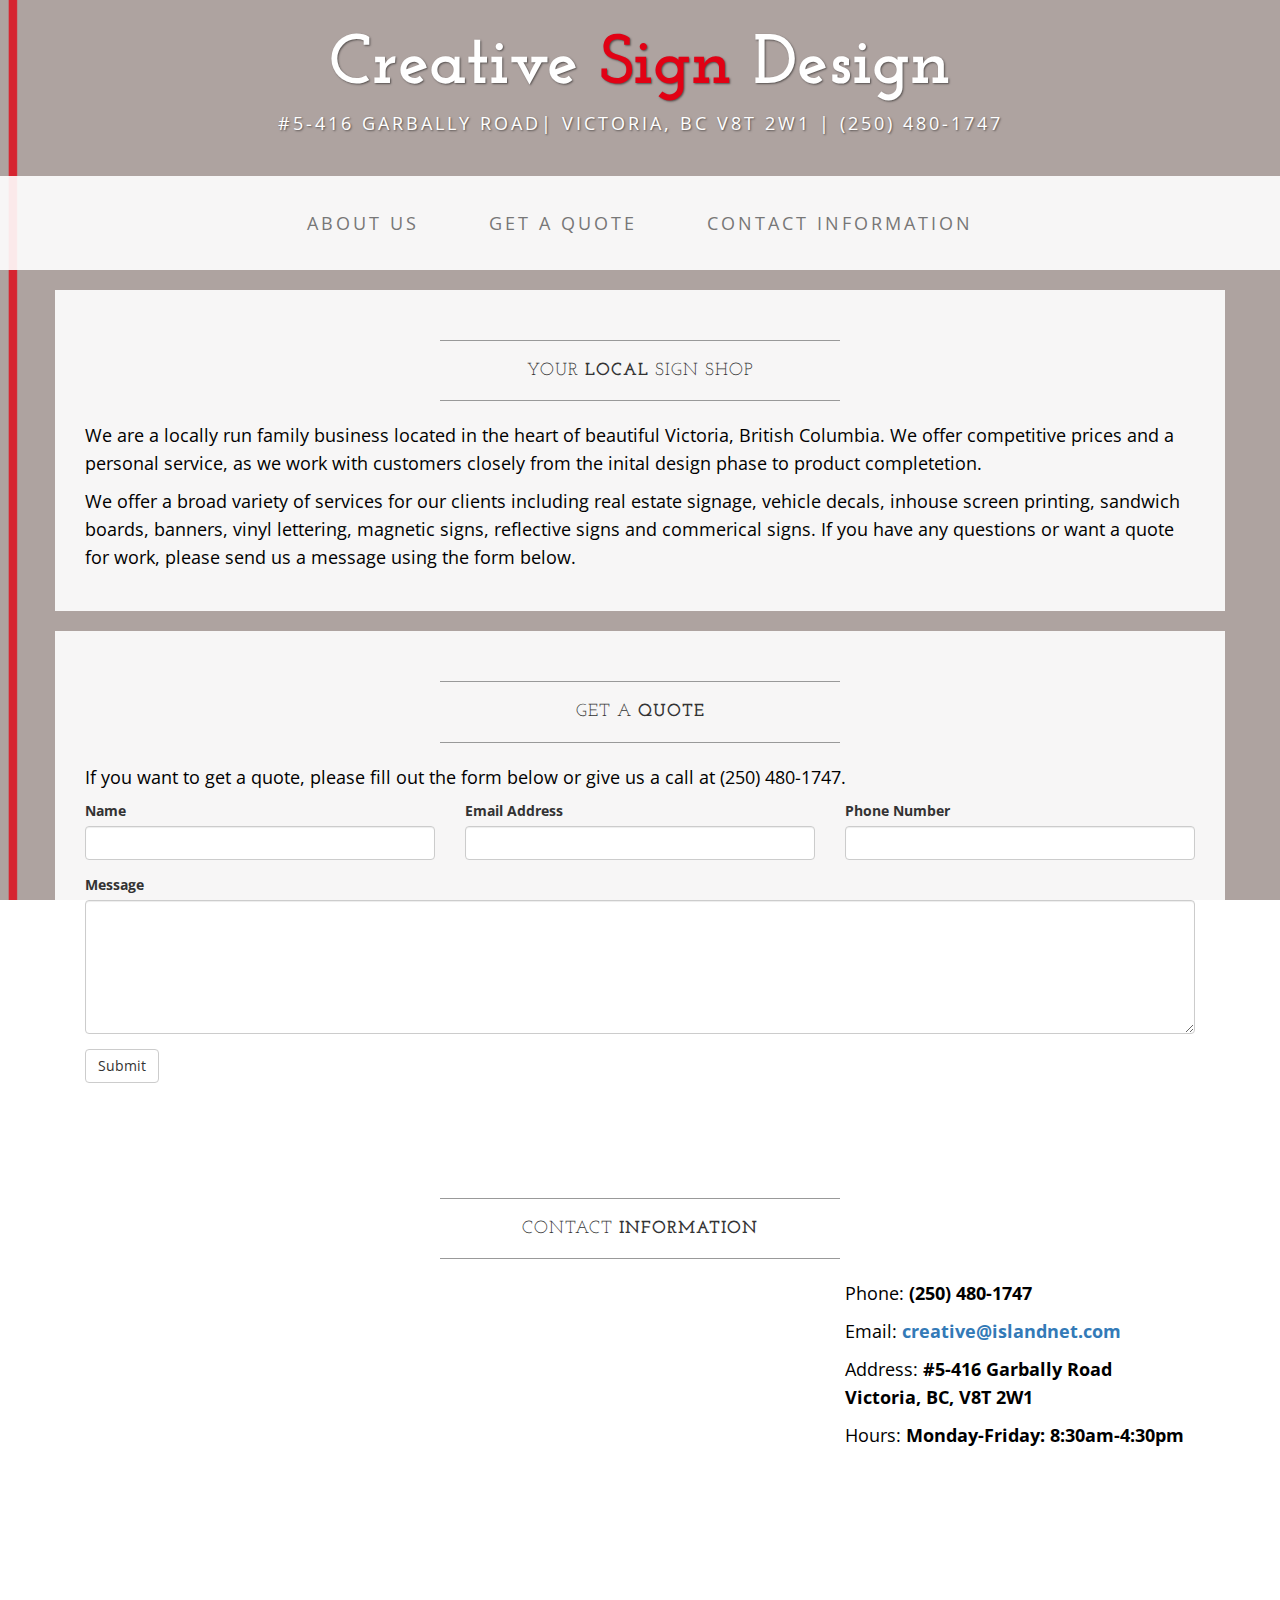
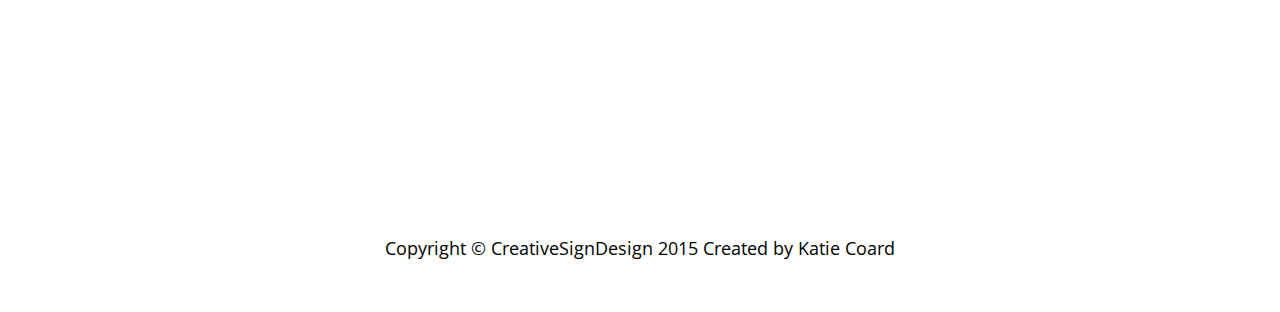
<file: Main Page - Creative Sign Design.html>
<!DOCTYPE html>
<html lang="en">

<head>

    <meta charset="utf-8">
    <meta http-equiv="X-UA-Compatible" content="IE=edge">
    <meta name="viewport" content="width=device-width, initial-scale=1">
    <meta name="description" content="">
    <meta name="author" content="">

    <title>Creative Sign Design</title>

    <!-- Bootstrap Core CSS -->
    <link href="css/bootstrap.min.css" rel="stylesheet">

    <!-- Custom CSS -->
    <link href="css/business-casual.css" rel="stylesheet">

    <!-- Fonts -->
    <link href="http://fonts.googleapis.com/css?family=Open+Sans:300italic,400italic,600italic,700italic,800italic,400,300,600,700,800" rel="stylesheet" type="text/css">
    <link href="http://fonts.googleapis.com/css?family=Josefin+Slab:100,300,400,600,700,100italic,300italic,400italic,600italic,700italic" rel="stylesheet" type="text/css">

    <!-- HTML5 Shim and Respond.js IE8 support of HTML5 elements and media queries -->
    <!-- WARNING: Respond.js doesn't work if you view the page via file:// -->
    <!--[if lt IE 9]>
        <script src="https://oss.maxcdn.com/libs/html5shiv/3.7.0/html5shiv.js"></script>
        <script src="https://oss.maxcdn.com/libs/respond.js/1.4.2/respond.min.js"></script>
    <![endif]-->

</head>

<body>

    <div class="brand">Creative <span class="red">Sign</span> Design</div>
    <div class="address-bar">#5-416 Garbally Road| Victoria, BC V8T 2W1 | (250) 480-1747</div>

    <!-- Navigation -->
    <nav class="navbar navbar-default" role="navigation">
        <div class="container">
            <!-- Brand and toggle get grouped for better mobile display -->
            <div class="navbar-header">
                <button type="button" class="navbar-toggle" data-toggle="collapse" data-target="#bs-example-navbar-collapse-1">
                    <span class="sr-only">Toggle navigation</span>
                    <span class="icon-bar"></span>
                    <span class="icon-bar"></span>
                    <span class="icon-bar"></span>
                </button>
                <!-- navbar-brand is hidden on larger screens, but visible when the menu is collapsed -->
                <a class="navbar-brand" href="index.html">Creative Sign Design</a>
            </div>
            <!-- Collect the nav links, forms, and other content for toggling -->
            <div class="collapse navbar-collapse" id="bs-example-navbar-collapse-1">
                <ul class="nav navbar-nav">
                    <li>
                        <a href="#about">About Us</a>
                    </li>
                   <!--  <li>
                        <a href="#services">Our Services</a>
                    </li> -->
                    <li>
                        <a href="#quote">Get a Quote</a>
                    </li>
                    <li>
                        <a href="#contact">Contact Information</a>
                    </li>
                </ul>
            </div>
            <!-- /.navbar-collapse -->
        </div>
        <!-- /.container -->
    </nav>

    <div class="container">

        <!-- <div class="row">
            <div class="box">
                <div class="col-lg-12 text-center"> -->
                    <!-- <div id="carousel-example-generic" class="carousel slide"> -->
                        <!-- Indicators -->
                       <!--  <ol class="carousel-indicators hidden-xs">
                            <li data-target="#carousel-example-generic" data-slide-to="0" class="active"></li>
                            <li data-target="#carousel-example-generic" data-slide-to="1"></li>
                            <li data-target="#carousel-example-generic" data-slide-to="2"></li>
                        </ol> -->

                        <!-- Wrapper for slides -->
                        <!-- <div class="carousel-inner">
                            <div class="item active">
                                <img class="img-responsive img-full" src="img/Harbour.jpg" alt="">
                            </div>
                            <div class="item">
                                <img class="img-responsive img-full" src="img/gardenvictoria.jpg" alt="">
                            </div>
                            <div class="item">
                                <img class="img-responsive img-full" src="img/new.gif" alt="">
                            </div>
                        </div> -->

                        <!-- Controls -->
                      <!--   <a class="left carousel-control" href="#carousel-example-generic" data-slide="prev">
                            <span class="icon-prev"></span>
                        </a>
                        <a class="right carousel-control" href="#carousel-example-generic" data-slide="next">
                            <span class="icon-next"></span>
                        </a> -->
                    <!-- </div> -->
                 <!--    <h2 class="brand-before">
                        <small>Welcome to</small>
                    </h2>
                    <h1 class="brand-name">Creative Sign Design</h1>
                    <hr class="tagline-divider">
                    <h2>
                        <small>Your
                            <strong>Local Sign Shop</strong>
                        </small>
                    </h2>
                </div>
            </div>
        </div>
 -->
        <div class="row" id="about">
            <div class="box">
                <div class="col-lg-12">
                    <hr>
                    <h2 class="intro-text text-center">Your <strong>Local</strong> Sign Shop
                    </h2>
                    <hr>
                    <!-- <img class="img-responsive img-border img-left" src="img/logo2.jpg" alt=""> -->
                    <hr class="visible-xs">
                    <p>We are a locally run family business located in the heart of beautiful Victoria, British Columbia. We offer competitive prices and a personal service, as we work with customers closely from the inital design phase to product completetion.</p>
                    <p>We offer a broad variety of services for our clients including real estate signage, vehicle decals, inhouse screen printing, sandwich boards, banners, vinyl lettering, magnetic signs, reflective signs and commerical signs. If you have any questions or want a quote for work, please send us a message using the form below.</p>
                </div>
            </div>
        </div>
        <!-- <div class="row">
            <div class="box">
                <div class="col-lg-12">
                    <hr>
                    <h2 class="intro-text text-center">Our
                        <strong>Services</strong>
                    </h2>
                    <hr>
                </div>
                <div class="col-md-6">
                    <img class="img-responsive img-border-left" src="img/logo.jpg" alt="">
                </div>
                <div class="col-md-6">
                    <p>We offer a broad variety of services for our clients. Our prices are competitive and our SADDADD
                    <p>Creative Sign Design is your real estate sign experts. Real estate agents all over Victoria rely on us to design and produce their signs. We are experts in making your real estate brand standout. We offer a variety of real estate signs in various sizes and formats, including open house, sandwich boards and directional arrows. We also have a wide variety of toppers available and can custom make them according to your requirements.</p>
                    <p>We also provide vehicle decals, sandwich boards, banners, cut out vinyl lettering, magnetic signage, reflective signs and commerical signage. We also offer installation of signs and application of decals.</p>
                </div>
                <div class="clearfix"></div>
            </div> -->
        <!-- </div> -->
        <div class="row" id="quote">
            <div class="box">
                <div class="col-lg-12">
                    <hr>
                    <h2 class="intro-text text-center">Get a 
                        <strong>Quote</strong>
                    </h2>
                    <hr>
                    <p>If you want to get a quote, please fill out the form below or give us a call at (250) 480-1747.</p>
                    <form role="form">
                        <div class="row">
                            <div class="form-group col-lg-4">
                                <label>Name</label>
                                <input type="text" class="form-control">
                            </div>
                            <div class="form-group col-lg-4">
                                <label>Email Address</label>
                                <input type="email" class="form-control">
                            </div>
                            <div class="form-group col-lg-4">
                                <label>Phone Number</label>
                                <input type="tel" class="form-control">
                            </div>
                            <div class="clearfix"></div>
                            <div class="form-group col-lg-12">
                                <label>Message</label>
                                <textarea class="form-control" rows="6"></textarea>
                            </div>
                            <div class="form-group col-lg-12">
                                <input type="hidden" name="save" value="contact">
                                <button type="submit" class="btn btn-default">Submit</button>
                            </div>
                        </div>
                    </form>
                </div>
            </div>
        </div>
         <div class="row" id="contact">
            <div class="box">
                <div class="col-lg-12">
                    <hr>
                    <h2 class="intro-text text-center">Contact
                        <strong>Information</strong>
                    </h2>
                    <hr>
                </div>
                <div class="col-md-8">
                    <!-- Embedded Google Map using an iframe - to select your location find it on Google maps and paste the link as the iframe src. If you want to use the Google Maps API instead then have at it! --><iframe src="https://www.google.com/maps/embed?pb=!1m18!1m12!1m3!1d2646.8442477218973!2d-123.375416!3d48.440329!2m3!1f0!2f0!3f0!3m2!1i1024!2i768!4f13.1!3m3!1m2!1s0x548f73797dd7ace5%3A0x646afdbb7331720a!2s416+Garbally+Rd%2C+Victoria%2C+BC+V8T+2K1!5e0!3m2!1sen!2sca!4v1433786912263" width="600" height="450" frameborder="0" style="border:0"></iframe>
                </div>
                <div class="col-md-4">
                    <p>Phone:
                        <strong>(250) 480-1747</strong>
                    </p>
                    <p>Email:
                        <strong><a href="mailto:creative@islandnet.com">creative@islandnet.com</a></strong>
                    </p>
                    <p>Address:
                        <strong>#5-416 Garbally Road
                            <br>Victoria, BC, V8T 2W1</strong>
                    </p>
                    <p>Hours:
                        <strong>Monday-Friday: 8:30am-4:30pm</strong> 
                    </p>
                </div>
                <div class="clearfix"></div>
            </div>
        </div>
    </div>
    <!-- /.container -->

    <footer>
        <div class="container">
            <div class="row">
                <div class="col-lg-12 text-center">
                    <p>Copyright &copy; CreativeSignDesign 2015 Created by Katie Coard</p>
                </div>
            </div>
        </div>
    </footer>

    <!-- jQuery -->
    <script src="js/jquery.js"></script>

    <!-- Bootstrap Core JavaScript -->
    <script src="js/bootstrap.min.js"></script>

    <!-- Script to Activate the Carousel -->
    <script>
    $('.carousel').carousel({
        interval: 5000 //changes the speed
    })
    </script>

</body>

</html>
</file>
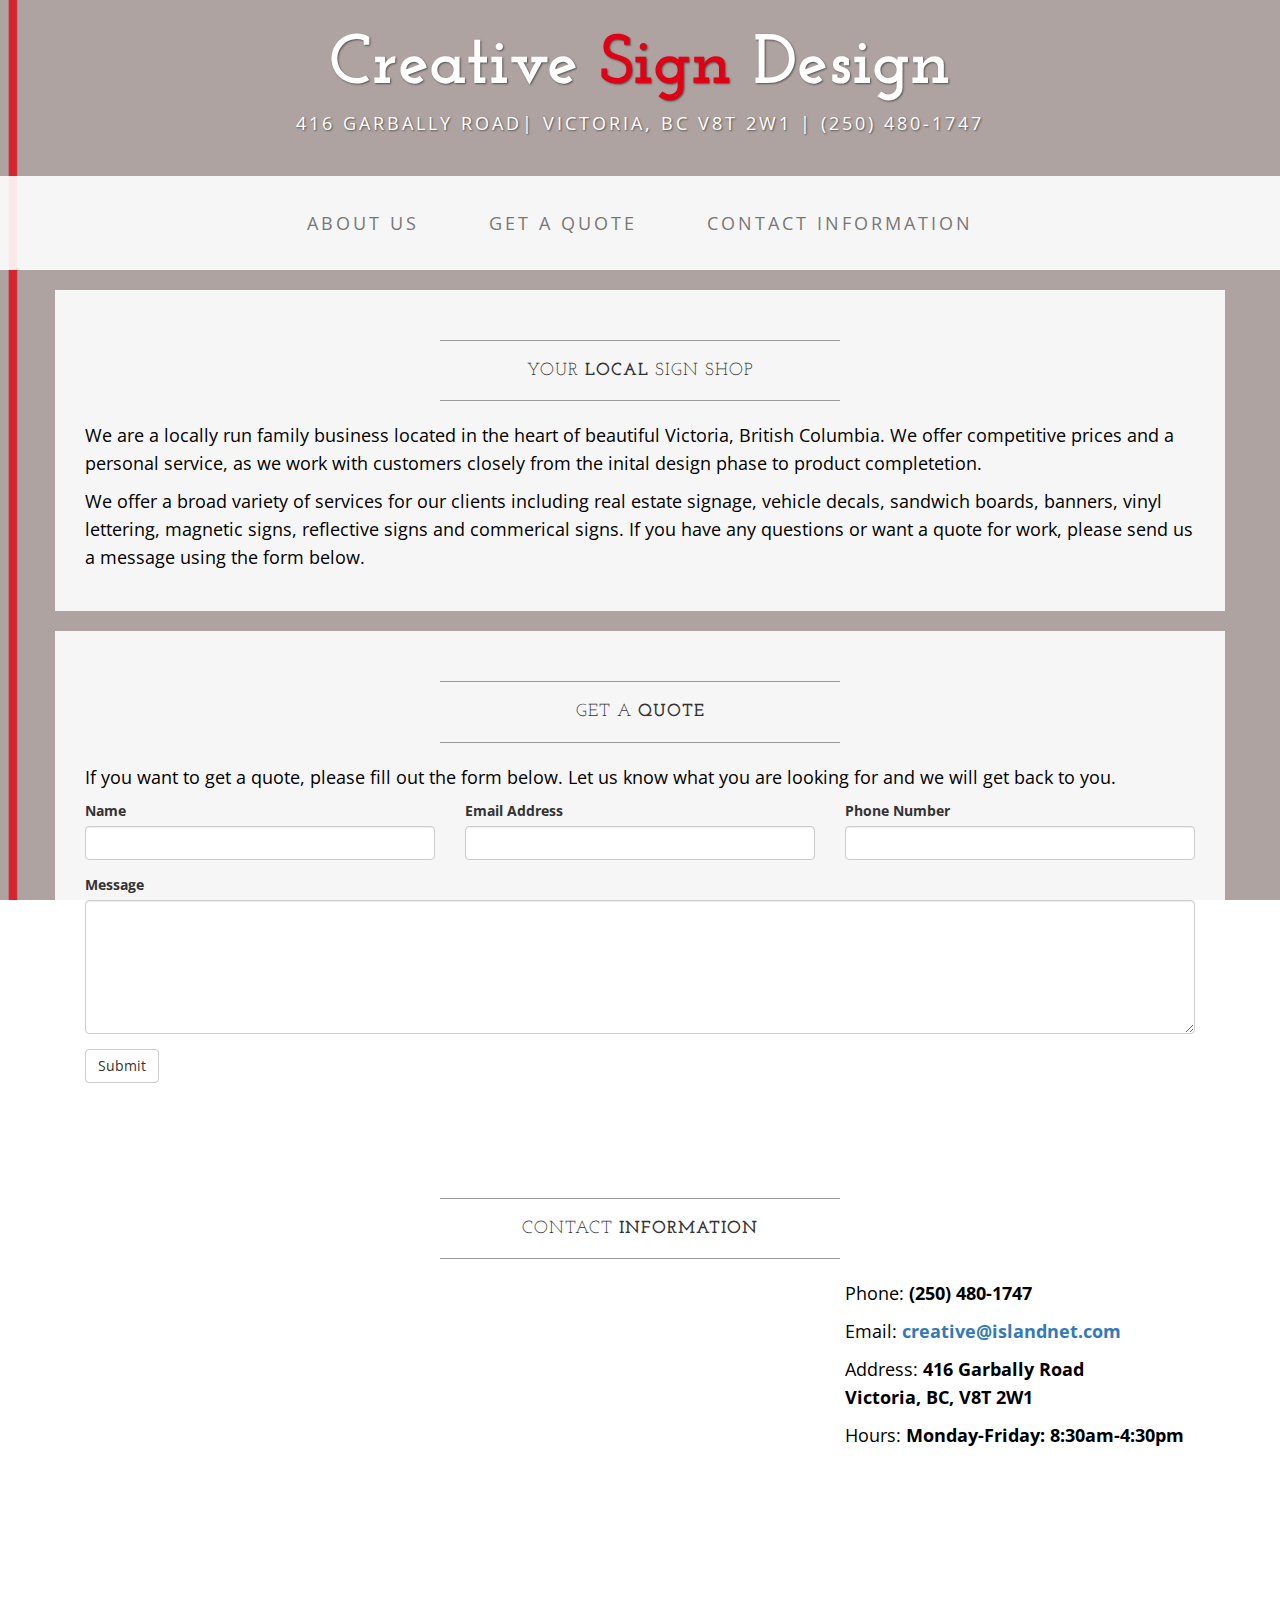
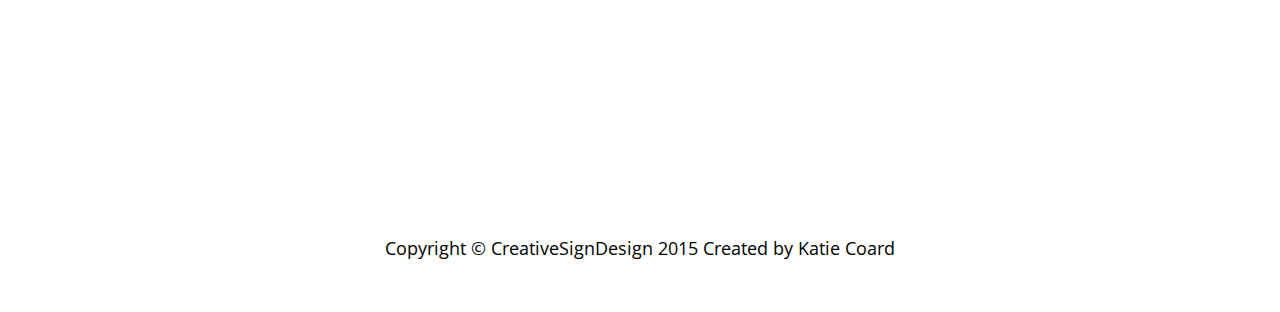
<file: startbootstrap-business-casual-1.0.3/Main Page - Creative Sign Design.html>
<!DOCTYPE html>
<html lang="en">

<head>

    <meta charset="utf-8">
    <meta http-equiv="X-UA-Compatible" content="IE=edge">
    <meta name="viewport" content="width=device-width, initial-scale=1">
    <meta name="description" content="">
    <meta name="author" content="">

    <title>Creative Sign Design</title>

    <!-- Bootstrap Core CSS -->
    <link href="css/bootstrap.min.css" rel="stylesheet">

    <!-- Custom CSS -->
    <link href="css/business-casual.css" rel="stylesheet">

    <!-- Fonts -->
    <link href="http://fonts.googleapis.com/css?family=Open+Sans:300italic,400italic,600italic,700italic,800italic,400,300,600,700,800" rel="stylesheet" type="text/css">
    <link href="http://fonts.googleapis.com/css?family=Josefin+Slab:100,300,400,600,700,100italic,300italic,400italic,600italic,700italic" rel="stylesheet" type="text/css">

    <!-- HTML5 Shim and Respond.js IE8 support of HTML5 elements and media queries -->
    <!-- WARNING: Respond.js doesn't work if you view the page via file:// -->
    <!--[if lt IE 9]>
        <script src="https://oss.maxcdn.com/libs/html5shiv/3.7.0/html5shiv.js"></script>
        <script src="https://oss.maxcdn.com/libs/respond.js/1.4.2/respond.min.js"></script>
    <![endif]-->

</head>

<body>

    <div class="brand">Creative <span class="red">Sign</span> Design</div>
    <div class="address-bar">416 Garbally Road| Victoria, BC V8T 2W1 | (250) 480-1747</div>

    <!-- Navigation -->
    <nav class="navbar navbar-default" role="navigation">
        <div class="container">
            <!-- Brand and toggle get grouped for better mobile display -->
            <div class="navbar-header">
                <button type="button" class="navbar-toggle" data-toggle="collapse" data-target="#bs-example-navbar-collapse-1">
                    <span class="sr-only">Toggle navigation</span>
                    <span class="icon-bar"></span>
                    <span class="icon-bar"></span>
                    <span class="icon-bar"></span>
                </button>
                <!-- navbar-brand is hidden on larger screens, but visible when the menu is collapsed -->
                <a class="navbar-brand" href="index.html">Creative Sign Design</a>
            </div>
            <!-- Collect the nav links, forms, and other content for toggling -->
            <div class="collapse navbar-collapse" id="bs-example-navbar-collapse-1">
                <ul class="nav navbar-nav">
                    <li>
                        <a href="#about">About Us</a>
                    </li>
                   <!--  <li>
                        <a href="#services">Our Services</a>
                    </li> -->
                    <li>
                        <a href="#quote">Get a Quote</a>
                    </li>
                    <li>
                        <a href="#contact">Contact Information</a>
                    </li>
                </ul>
            </div>
            <!-- /.navbar-collapse -->
        </div>
        <!-- /.container -->
    </nav>

    <div class="container">

        <!-- <div class="row">
            <div class="box">
                <div class="col-lg-12 text-center"> -->
                    <!-- <div id="carousel-example-generic" class="carousel slide"> -->
                        <!-- Indicators -->
                       <!--  <ol class="carousel-indicators hidden-xs">
                            <li data-target="#carousel-example-generic" data-slide-to="0" class="active"></li>
                            <li data-target="#carousel-example-generic" data-slide-to="1"></li>
                            <li data-target="#carousel-example-generic" data-slide-to="2"></li>
                        </ol> -->

                        <!-- Wrapper for slides -->
                        <!-- <div class="carousel-inner">
                            <div class="item active">
                                <img class="img-responsive img-full" src="img/Harbour.jpg" alt="">
                            </div>
                            <div class="item">
                                <img class="img-responsive img-full" src="img/gardenvictoria.jpg" alt="">
                            </div>
                            <div class="item">
                                <img class="img-responsive img-full" src="img/new.gif" alt="">
                            </div>
                        </div> -->

                        <!-- Controls -->
                      <!--   <a class="left carousel-control" href="#carousel-example-generic" data-slide="prev">
                            <span class="icon-prev"></span>
                        </a>
                        <a class="right carousel-control" href="#carousel-example-generic" data-slide="next">
                            <span class="icon-next"></span>
                        </a> -->
                    <!-- </div> -->
                 <!--    <h2 class="brand-before">
                        <small>Welcome to</small>
                    </h2>
                    <h1 class="brand-name">Creative Sign Design</h1>
                    <hr class="tagline-divider">
                    <h2>
                        <small>Your
                            <strong>Local Sign Shop</strong>
                        </small>
                    </h2>
                </div>
            </div>
        </div>
 -->
        <div class="row" id="about">
            <div class="box">
                <div class="col-lg-12">
                    <hr>
                    <h2 class="intro-text text-center">Your <strong>Local</strong> Sign Shop
                    </h2>
                    <hr>
                    <!-- <img class="img-responsive img-border img-left" src="img/logo2.jpg" alt=""> -->
                    <hr class="visible-xs">
                    <p>We are a locally run family business located in the heart of beautiful Victoria, British Columbia. We offer competitive prices and a personal service, as we work with customers closely from the inital design phase to product completetion.</p>
                    <p>We offer a broad variety of services for our clients including real estate signage, vehicle decals, sandwich boards, banners, vinyl lettering, magnetic signs, reflective signs and commerical signs. If you have any questions or want a quote for work, please send us a message using the form below.</p>
                </div>
            </div>
        </div>
        <!-- <div class="row">
            <div class="box">
                <div class="col-lg-12">
                    <hr>
                    <h2 class="intro-text text-center">Our
                        <strong>Services</strong>
                    </h2>
                    <hr>
                </div>
                <div class="col-md-6">
                    <img class="img-responsive img-border-left" src="img/logo.jpg" alt="">
                </div>
                <div class="col-md-6">
                    <p>We offer a broad variety of services for our clients. Our prices are competitive and our SADDADD
                    <p>Creative Sign Design is your real estate sign experts. Real estate agents all over Victoria rely on us to design and produce their signs. We are experts in making your real estate brand standout. We offer a variety of real estate signs in various sizes and formats, including open house, sandwich boards and directional arrows. We also have a wide variety of toppers available and can custom make them according to your requirements.</p>
                    <p>We also provide vehicle decals, sandwich boards, banners, cut out vinyl lettering, magnetic signage, reflective signs and commerical signage. We also offer installation of signs and application of decals.</p>
                </div>
                <div class="clearfix"></div>
            </div> -->
        <!-- </div> -->
        <div class="row" id="quote">
            <div class="box">
                <div class="col-lg-12">
                    <hr>
                    <h2 class="intro-text text-center">Get a 
                        <strong>Quote</strong>
                    </h2>
                    <hr>
                    <p>If you want to get a quote, please fill out the form below. Let us know what you are looking for and we will get back to you.</p>
                    <form role="form">
                        <div class="row">
                            <div class="form-group col-lg-4">
                                <label>Name</label>
                                <input type="text" class="form-control">
                            </div>
                            <div class="form-group col-lg-4">
                                <label>Email Address</label>
                                <input type="email" class="form-control">
                            </div>
                            <div class="form-group col-lg-4">
                                <label>Phone Number</label>
                                <input type="tel" class="form-control">
                            </div>
                            <div class="clearfix"></div>
                            <div class="form-group col-lg-12">
                                <label>Message</label>
                                <textarea class="form-control" rows="6"></textarea>
                            </div>
                            <div class="form-group col-lg-12">
                                <input type="hidden" name="save" value="contact">
                                <button type="submit" class="btn btn-default">Submit</button>
                            </div>
                        </div>
                    </form>
                </div>
            </div>
        </div>
         <div class="row" id="contact">
            <div class="box">
                <div class="col-lg-12">
                    <hr>
                    <h2 class="intro-text text-center">Contact
                        <strong>Information</strong>
                    </h2>
                    <hr>
                </div>
                <div class="col-md-8">
                    <!-- Embedded Google Map using an iframe - to select your location find it on Google maps and paste the link as the iframe src. If you want to use the Google Maps API instead then have at it! --><iframe src="https://www.google.com/maps/embed?pb=!1m18!1m12!1m3!1d2646.8442477218973!2d-123.375416!3d48.440329!2m3!1f0!2f0!3f0!3m2!1i1024!2i768!4f13.1!3m3!1m2!1s0x548f73797dd7ace5%3A0x646afdbb7331720a!2s416+Garbally+Rd%2C+Victoria%2C+BC+V8T+2K1!5e0!3m2!1sen!2sca!4v1433786912263" width="600" height="450" frameborder="0" style="border:0"></iframe>
                </div>
                <div class="col-md-4">
                    <p>Phone:
                        <strong>(250) 480-1747</strong>
                    </p>
                    <p>Email:
                        <strong><a href="mailto:creative@islandnet.com">creative@islandnet.com</a></strong>
                    </p>
                    <p>Address:
                        <strong>416 Garbally Road
                            <br>Victoria, BC, V8T 2W1</strong>
                    </p>
                    <p>Hours:
                        <strong>Monday-Friday: 8:30am-4:30pm</strong> 
                    </p>
                </div>
                <div class="clearfix"></div>
            </div>
        </div>
    </div>
    <!-- /.container -->

    <footer>
        <div class="container">
            <div class="row">
                <div class="col-lg-12 text-center">
                    <p>Copyright &copy; CreativeSignDesign 2015 Created by Katie Coard</p>
                </div>
            </div>
        </div>
    </footer>

    <!-- jQuery -->
    <script src="js/jquery.js"></script>

    <!-- Bootstrap Core JavaScript -->
    <script src="js/bootstrap.min.js"></script>

    <!-- Script to Activate the Carousel -->
    <script>
    $('.carousel').carousel({
        interval: 5000 //changes the speed
    })
    </script>

</body>

</html>
</file>
<file: css/business-casual.css>
/*!
 * Start Bootstrap - Business Casual Bootstrap Theme (http://startbootstrap.com)
 * Code licensed under the Apache License v2.0.
 * For details, see http://www.apache.org/licenses/LICENSE-2.0.
 */

body {
    font-family: "Open Sans","Helvetica Neue",Helvetica,Arial,sans-serif;
    background: url('../img/bg.jpg') no-repeat center center fixed;
    -webkit-background-size: cover;
    -moz-background-size: cover;
    background-size: cover;
    -o-background-size: cover;
}

h1,
h2,
h3,
h4,
h5,
h6 {
    text-transform: uppercase;
    font-family: "Josefin Slab","Helvetica Neue",Helvetica,Arial,sans-serif;
    font-weight: 700;
    letter-spacing: 1px;
}

p {
    font-size: 1.25em;
    line-height: 1.6;
    color: #000;
}

hr {
    max-width: 400px;
    border-color: #999999;
}

.brand,
.address-bar {
    display: none;
}

.navbar-brand {
    text-transform: uppercase;
    font-weight: 900;
    letter-spacing: 2px;
}

.navbar-nav {
    text-transform: uppercase;
    font-weight: 400;
    letter-spacing: 3px;
}

.img-full {
    min-width: 100%;
}

.brand-before,
.brand-name {
    text-transform: capitalize;
}

.brand-before {
    margin: 15px 0;
}

.brand-name {
    margin: 0;
    font-size: 4em;
}

.tagline-divider {
    margin: 15px auto 3px;
    max-width: 250px;
    border-color: #999999;
}

.box {
    margin-bottom: 20px;
    padding: 30px 15px;
    background: #fff;
    background: rgba(255,255,255,0.9);
}

.intro-text {
    text-transform: uppercase;
    font-size: 1.25em;
    font-weight: 400;
    letter-spacing: 1px;
}

.img-border {
    float: none;
    margin: 0 auto 0;
    border: #999999 solid 1px;
}

.img-left {
    float: none;
    margin: 0 auto 0;
}

footer {
    background: #fff;
    background: rgba(255,255,255,0.9);
}

footer p {
    margin: 0;
    padding: 50px 0;
}

@media screen and (min-width:768px) {
    .brand {
        display: inherit;
        margin: 0;
        padding: 30px 0 10px;
        text-align: center;
        text-shadow: 1px 1px 2px rgba(0,0,0,0.5);
        font-family: "Josefin Slab","Helvetica Neue",Helvetica,Arial,sans-serif;
        font-size: 5em;
        font-weight: 700;
        line-height: normal;
        color: #fff;
    }

    .top-divider {
        margin-top: 0;
    }

    .img-left {
        float: left;
        margin-right: 25px;
    }

    .address-bar {
        display: inherit;
        margin: 0;
        padding: 0 0 40px;
        text-align: center;
        text-shadow: 1px 1px 2px rgba(0,0,0,0.5);
        text-transform: uppercase;
        font-size: 1.25em;
        font-weight: 400;
        letter-spacing: 3px;
        color: #fff;
    }

    .navbar {
        border-radius: 0;
    }

    .navbar-header {
        display: none;
    }

    .navbar {
        min-height: 0;
    }

    .navbar-default {
        border: none;
        background: #fff;
        background: rgba(255,255,255,0.9);
    }

    .nav>li>a {
        padding: 35px;
    }

    .navbar-nav>li>a {
        line-height: normal;
    }

    .navbar-nav {
        display: table;
        float: none;
        margin: 0 auto;
        table-layout: fixed;
        font-size: 1.25em;
    }
}

@media screen and (min-width:1200px) {
    .box:after {
        content: '';
        display: table;
        clear: both;
    }
}

.red {
    color: rgb(225, 1, 20);
}
</file>
<file: startbootstrap-business-casual-1.0.3/css/business-casual.css>
/*!
 * Start Bootstrap - Business Casual Bootstrap Theme (http://startbootstrap.com)
 * Code licensed under the Apache License v2.0.
 * For details, see http://www.apache.org/licenses/LICENSE-2.0.
 */

body {
    font-family: "Open Sans","Helvetica Neue",Helvetica,Arial,sans-serif;
    background: url('../img/bg.jpg') no-repeat center center fixed;
    -webkit-background-size: cover;
    -moz-background-size: cover;
    background-size: cover;
    -o-background-size: cover;
}

h1,
h2,
h3,
h4,
h5,
h6 {
    text-transform: uppercase;
    font-family: "Josefin Slab","Helvetica Neue",Helvetica,Arial,sans-serif;
    font-weight: 700;
    letter-spacing: 1px;
}

p {
    font-size: 1.25em;
    line-height: 1.6;
    color: #000;
}

hr {
    max-width: 400px;
    border-color: #999999;
}

.brand,
.address-bar {
    display: none;
}

.navbar-brand {
    text-transform: uppercase;
    font-weight: 900;
    letter-spacing: 2px;
}

.navbar-nav {
    text-transform: uppercase;
    font-weight: 400;
    letter-spacing: 3px;
}

.img-full {
    min-width: 100%;
}

.brand-before,
.brand-name {
    text-transform: capitalize;
}

.brand-before {
    margin: 15px 0;
}

.brand-name {
    margin: 0;
    font-size: 4em;
}

.tagline-divider {
    margin: 15px auto 3px;
    max-width: 250px;
    border-color: #999999;
}

.box {
    margin-bottom: 20px;
    padding: 30px 15px;
    background: #fff;
    background: rgba(255,255,255,0.9);
}

.intro-text {
    text-transform: uppercase;
    font-size: 1.25em;
    font-weight: 400;
    letter-spacing: 1px;
}

.img-border {
    float: none;
    margin: 0 auto 0;
    border: #999999 solid 1px;
}

.img-left {
    float: none;
    margin: 0 auto 0;
}

footer {
    background: #fff;
    background: rgba(255,255,255,0.9);
}

footer p {
    margin: 0;
    padding: 50px 0;
}

@media screen and (min-width:768px) {
    .brand {
        display: inherit;
        margin: 0;
        padding: 30px 0 10px;
        text-align: center;
        text-shadow: 1px 1px 2px rgba(0,0,0,0.5);
        font-family: "Josefin Slab","Helvetica Neue",Helvetica,Arial,sans-serif;
        font-size: 5em;
        font-weight: 700;
        line-height: normal;
        color: #fff;
    }

    .top-divider {
        margin-top: 0;
    }

    .img-left {
        float: left;
        margin-right: 25px;
    }

    .address-bar {
        display: inherit;
        margin: 0;
        padding: 0 0 40px;
        text-align: center;
        text-shadow: 1px 1px 2px rgba(0,0,0,0.5);
        text-transform: uppercase;
        font-size: 1.25em;
        font-weight: 400;
        letter-spacing: 3px;
        color: #fff;
    }

    .navbar {
        border-radius: 0;
    }

    .navbar-header {
        display: none;
    }

    .navbar {
        min-height: 0;
    }

    .navbar-default {
        border: none;
        background: #fff;
        background: rgba(255,255,255,0.9);
    }

    .nav>li>a {
        padding: 35px;
    }

    .navbar-nav>li>a {
        line-height: normal;
    }

    .navbar-nav {
        display: table;
        float: none;
        margin: 0 auto;
        table-layout: fixed;
        font-size: 1.25em;
    }
}

@media screen and (min-width:1200px) {
    .box:after {
        content: '';
        display: table;
        clear: both;
    }
}

.red {
    color: rgb(225, 1, 20);
}
</file>
